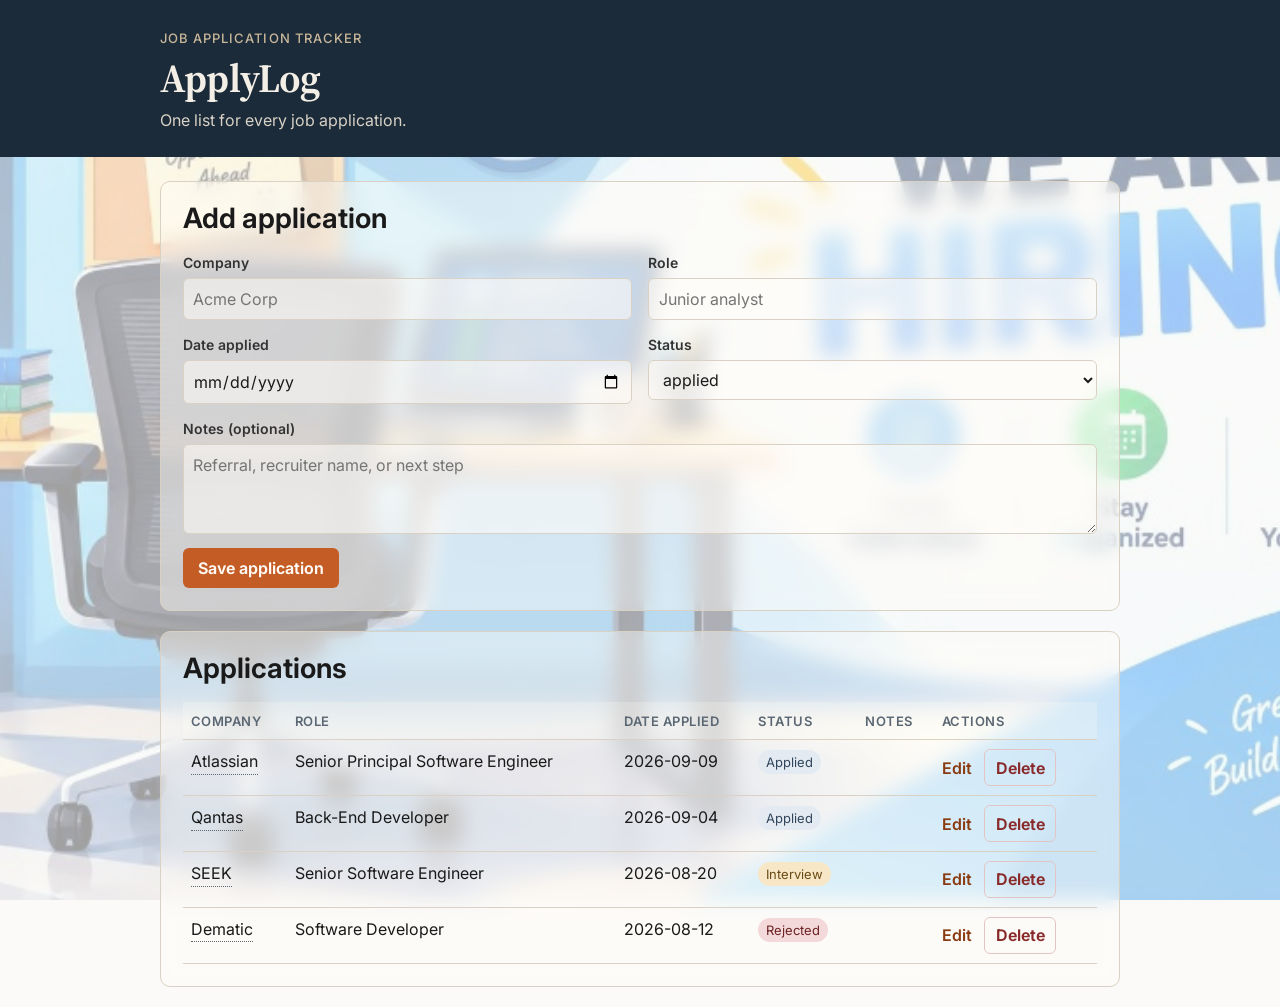
<file: docs/index.html>
<!DOCTYPE html>
<html lang="en">
  <head>
    <meta charset="utf-8" />
    <meta name="viewport" content="width=device-width, initial-scale=1" />
    <title>ApplyLog</title>
    <meta
      name="description"
      content="ApplyLog — log job applications, keep status current, and store notes in your browser."
    />
    <link rel="preconnect" href="https://fonts.googleapis.com" />
    <link rel="preconnect" href="https://fonts.gstatic.com" crossorigin />
    <link
      href="https://fonts.googleapis.com/css2?family=Inter:wght@400;500;600;700&family=Source+Serif+4:opsz,wght@8..60,600;8..60,700&display=swap"
      rel="stylesheet"
    />
    <link rel="stylesheet" href="styles.css?v=applylog-v2" />
  </head>
  <body>
    <header class="site-header">
      <div class="wrap">
        <p class="eyebrow">Job application tracker</p>
        <h1>ApplyLog</h1>
        <p class="tagline">One list for every job application.</p>
      </div>
    </header>

    <main class="wrap">
      <p id="banner" class="banner" hidden role="status"></p>

      <section class="card">
        <h2>Add application</h2>
        <form id="add-form" class="stack-form">
          <div class="form-grid">
            <label>
              Company
              <input type="text" name="company" placeholder="Acme Corp" required />
            </label>
            <label>
              Role
              <input type="text" name="role" placeholder="Junior analyst" required />
            </label>
            <label>
              Date applied
              <input type="date" name="date_applied" required />
            </label>
            <label>
              Status
              <select name="status" required>
                <option value="applied" selected>applied</option>
                <option value="interview">interview</option>
                <option value="offer">offer</option>
                <option value="rejected">rejected</option>
              </select>
            </label>
          </div>
          <label>
            Notes (optional)
            <textarea name="notes" rows="3" placeholder="Referral, recruiter name, or next step"></textarea>
          </label>
          <button type="submit">Save application</button>
        </form>
      </section>

      <section class="card" id="edit-card" hidden>
        <h2>Edit application</h2>
        <dl class="meta">
          <div>
            <dt>Company</dt>
            <dd id="edit-company"></dd>
          </div>
          <div>
            <dt>Role</dt>
            <dd id="edit-role"></dd>
          </div>
          <div>
            <dt>Date applied</dt>
            <dd id="edit-date"></dd>
          </div>
        </dl>
        <form id="edit-form" class="stack-form">
          <input type="hidden" name="id" />
          <label>
            Status
            <select name="status" required>
              <option value="applied">applied</option>
              <option value="interview">interview</option>
              <option value="offer">offer</option>
              <option value="rejected">rejected</option>
            </select>
          </label>
          <label>
            Notes (optional)
            <textarea name="notes" rows="4"></textarea>
          </label>
          <div class="btn-row">
            <button type="submit">Save changes</button>
            <button type="button" class="secondary" id="edit-cancel">Cancel</button>
          </div>
        </form>
      </section>

      <section class="card">
        <h2>Applications</h2>
        <div id="list"></div>
      </section>
    </main>

    <script src="app.js?v=applylog-v2"></script>
  </body>
</html>
</file>
<file: docs/styles.css>
:root {
  --ink: #1a1a1a;
  --muted: #5b6773;
  --paper-wash: rgba(243, 239, 230, 0.28);
  --card: rgba(255, 252, 247, 0.42);
  --card-blur: blur(10px);
  --input-fill: rgba(255, 252, 247, 0.55);
  --line: #d9d1c3;
  --accent: #c45c26;
  --accent-ink: #fffaf5;
  --danger: #8a2b2b;
  --header-bg: #1c2b3a;
  --header-fg: #f3efe6;
  --font-ui: "Inter", system-ui, sans-serif;
  --font-display: "Source Serif 4", "Iowan Old Style", Georgia, serif;
  --text-body: 1rem;
  --text-h1: clamp(1.875rem, 1.4rem + 2vw, 2.5rem);
  --text-h2: clamp(1.375rem, 1.1rem + 1.1vw, 1.75rem);
  --text-label: 0.875rem;
  --text-caption: 0.8125rem;
  --text-eyebrow: 0.8125rem;
  --text-control: 1rem;
  --leading-body: 1.55;
  --leading-heading: 1.2;
  --measure: 42rem;
}

* {
  box-sizing: border-box;
}

html {
  font-size: 16px;
}

body {
  margin: 0;
  font-family: var(--font-ui);
  font-size: var(--text-body);
  color: var(--ink);
  background: var(--paper-wash);
  line-height: var(--leading-body);
  text-wrap: pretty;
  position: relative;
  min-height: 100vh;
}

body::before {
  content: "";
  position: fixed;
  inset: 0;
  z-index: 0;
  pointer-events: none;
  background-image: url("assets/app-background.jpg");
  background-size: cover;
  background-position: center;
  background-repeat: no-repeat;
  opacity: 0.36;
}

.site-header,
main {
  position: relative;
  z-index: 1;
}

.wrap {
  width: min(960px, calc(100% - 2rem));
  margin: 0 auto;
}

.site-header {
  background: var(--header-bg);
  color: var(--header-fg);
  padding: 1.75rem 0 1.5rem;
  margin-bottom: 1.5rem;
}

.eyebrow {
  margin: 0 0 0.35rem;
  letter-spacing: 0.08em;
  text-transform: uppercase;
  font-size: var(--text-eyebrow);
  font-weight: 500;
  color: #c9b79a;
}

.site-header h1 {
  margin: 0 0 0.4rem;
  font-family: var(--font-display);
  font-size: var(--text-h1);
  font-weight: 650;
  line-height: var(--leading-heading);
  letter-spacing: -0.02em;
}

h2 {
  margin: 0 0 1rem;
  font-family: var(--font-ui);
  font-size: var(--text-h2);
  font-weight: 650;
  line-height: var(--leading-heading);
}

.tagline {
  margin: 0;
  max-width: var(--measure);
  color: #d8d2c6;
}

.card {
  background: var(--card);
  backdrop-filter: var(--card-blur);
  -webkit-backdrop-filter: var(--card-blur);
  border: 1px solid var(--line);
  border-radius: 10px;
  padding: 1.25rem 1.35rem 1.4rem;
  margin-bottom: 1.25rem;
}

.stack-form label,
.form-grid label {
  display: block;
  margin-bottom: 0.85rem;
  font-weight: 600;
  font-size: var(--text-label);
  color: #333333;
}

.form-grid {
  display: grid;
  grid-template-columns: 1fr 1fr;
  gap: 0 1rem;
}

input,
select,
textarea,
button {
  display: block;
  width: 100%;
  margin-top: 0.3rem;
  font-family: var(--font-ui);
  font-size: var(--text-control);
  line-height: 1.5;
}

input,
select,
textarea {
  padding: 0.5rem 0.6rem;
  border: 1px solid var(--line);
  border-radius: 6px;
  background: var(--input-fill);
  color: var(--ink);
}

button {
  width: auto;
  margin-top: 0.4rem;
  padding: 0.5rem 0.95rem;
  border: 0;
  border-radius: 6px;
  background: var(--accent);
  color: var(--accent-ink);
  font-weight: 650;
  cursor: pointer;
}

button.secondary {
  background: transparent;
  color: var(--ink);
  border: 1px solid var(--line);
}

button.danger {
  background: transparent;
  color: var(--danger);
  border: 1px solid #e3c4c4;
  padding: 0.35rem 0.65rem;
}

button.link-btn {
  background: transparent;
  color: #8a3b12;
  border: 0;
  padding: 0.35rem 0.45rem 0.35rem 0;
  font-weight: 600;
}

.btn-row {
  display: flex;
  flex-wrap: wrap;
  gap: 0.6rem;
  align-items: center;
}

.actions {
  white-space: nowrap;
}

.actions button {
  display: inline-block;
  width: auto;
  margin: 0 0.35rem 0 0;
}

.banner {
  padding: 0.7rem 0.9rem;
  border-radius: 8px;
  margin: 0 0 1rem;
}

.banner.error {
  color: #6d1414;
  background: rgba(248, 228, 228, 0.88);
}

.banner.success {
  color: #14532d;
  background: rgba(228, 243, 232, 0.88);
}

.empty {
  margin: 0;
  color: var(--muted);
}

.table-wrap {
  overflow-x: auto;
  overflow-y: hidden;
}

table {
  width: 100%;
  border-collapse: collapse;
}

th,
td {
  border-bottom: 1px solid var(--line);
  padding: 0.55rem 0.5rem;
  text-align: left;
  vertical-align: top;
}

th {
  font-size: var(--text-caption);
  font-weight: 600;
  text-transform: uppercase;
  letter-spacing: 0.04em;
  color: var(--muted);
  background: rgba(255, 252, 247, 0.22);
}

.status {
  display: inline-block;
  padding: 0.12rem 0.5rem;
  border-radius: 999px;
  font-size: var(--text-caption);
  text-transform: capitalize;
}

.status-applied {
  background: #e4eaf1;
  color: #31465c;
}

.status-interview {
  background: #f7e7c6;
  color: #6a4a12;
}

.status-offer {
  background: #d9efd9;
  color: #215c21;
}

.status-rejected {
  background: #f3d9d9;
  color: #6d2424;
}

.meta {
  display: grid;
  grid-template-columns: repeat(3, 1fr);
  gap: 0.75rem;
  margin: 0 0 1.1rem;
}

.meta dt {
  font-size: var(--text-eyebrow);
  font-weight: 500;
  text-transform: uppercase;
  letter-spacing: 0.04em;
  color: var(--muted);
}

.meta dd {
  margin: 0.2rem 0 0;
  font-weight: 650;
}

.company-tip {
  position: relative;
  display: inline-block;
  cursor: help;
  border-bottom: 1px dotted var(--muted);
}

.company-tip:focus-visible {
  outline: 2px solid var(--accent);
  outline-offset: 2px;
  border-radius: 2px;
}

.company-tip-bubble {
  position: absolute;
  top: calc(100% + 0.5rem);
  left: 0;
  z-index: 40;
  width: max-content;
  max-width: min(22rem, calc(100vw - 1.5rem));
  padding: 0.75rem 0.95rem;
  border-radius: 8px;
  background: #ffffff;
  color: #2c2c2c;
  font-size: 0.95rem;
  font-weight: 400;
  line-height: 1.5;
  white-space: pre-wrap;
  overflow-wrap: anywhere;
  box-shadow: 0 8px 24px rgba(28, 43, 58, 0.16), 0 0 0 1px rgba(28, 43, 58, 0.08);
  opacity: 0;
  visibility: hidden;
  pointer-events: none;
}

.company-tip-bubble.is-placed {
  position: fixed;
}

.company-tip:hover .company-tip-bubble,
.company-tip:focus .company-tip-bubble {
  opacity: 1;
  visibility: visible;
}

@media (max-width: 700px) {
  .form-grid,
  .meta {
    grid-template-columns: 1fr;
  }
}
</file>
